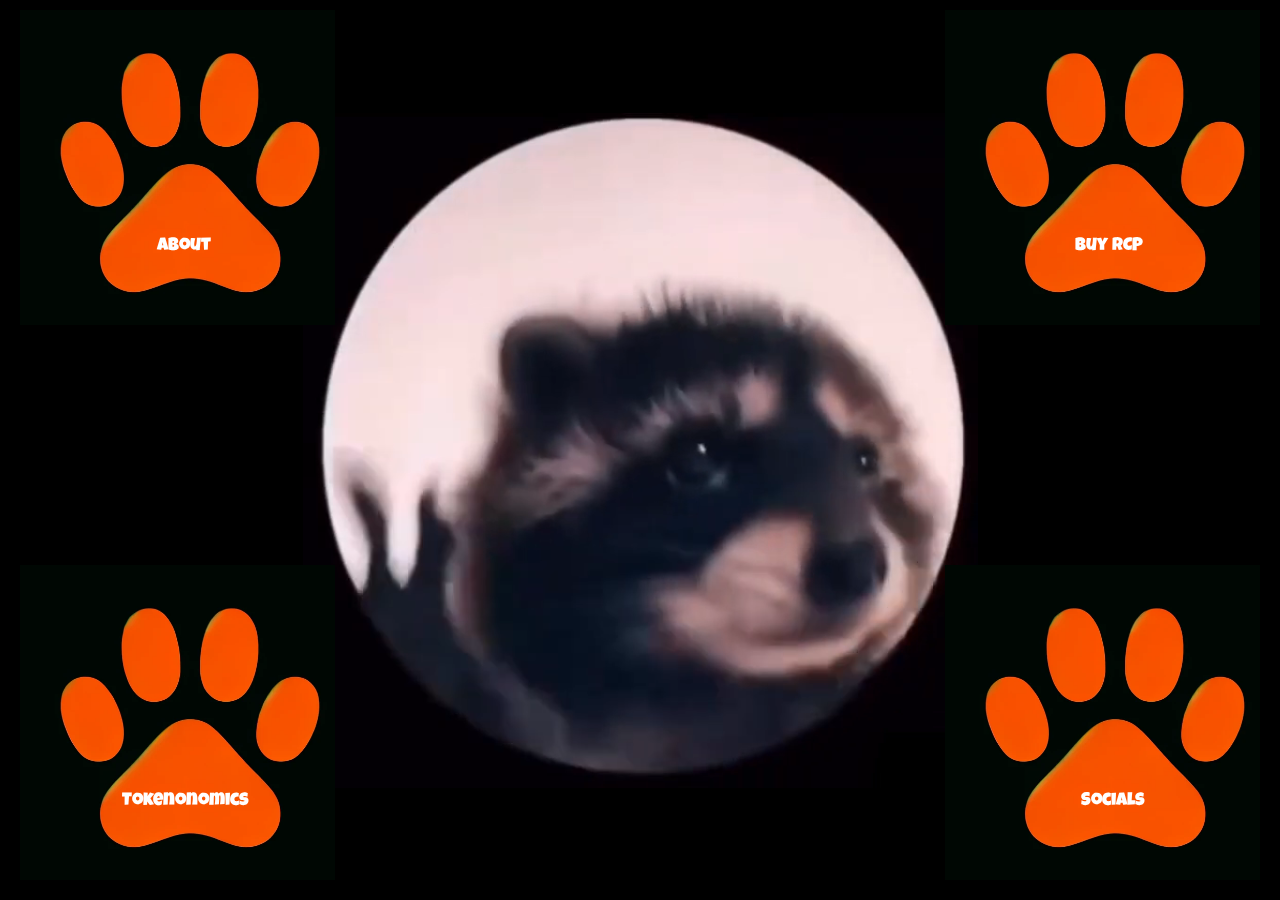
<file: index.html>
<!DOCTYPE html>
<html lang="en">
<head>
    <meta charset="UTF-8">
    <meta name="viewport" content="width=device-width, initial-scale=1.0">
    <title>Raccoon Pedro Coin</title>
    <link rel="stylesheet" href="style.css">
    <link href="https://fonts.googleapis.com/css2?family=Luckiest+Guy&display=swap" rel="stylesheet">
</head>
<body>
    <div class="background-video-wrapper">
        <video autoplay loop muted class="background-video" playsinline>
            <source src="video.mp4" type="video/mp4">
            Your browser does not support the video tag.
        </video>
    </div>
    <div class="content">
        <a href="about.html" class="paw-button" id="about"><span class="button-text">&nbsp;&nbsp;&nbsp;About</span></a>
        <a href="https://raydium.io/swap/?inputCurrency=sol&outputCurrency=BTHdF3XNZ4f6VD9Ri3axfQ8kS3bCFoLLxXnXNNwMwa5c&inputAmount=0&fixed=in" class="paw-button" id="buy-now"><span class="button-text">&nbsp;&nbsp;&nbsp;Buy RCP</span></a>
        <a href="tokenomics.html" class="paw-button" id="tokenomics"><span class="button-text">&nbsp;&nbsp;&nbsp;&nbsp;Tokenonomics</span></a>
        <a href="socials.html" class="paw-button" id="socials"><span class="button-text">&nbsp;&nbsp;&nbsp;&nbsp;&nbsp;Socials</span></a>
    </div>
</body>
</html>
</file>
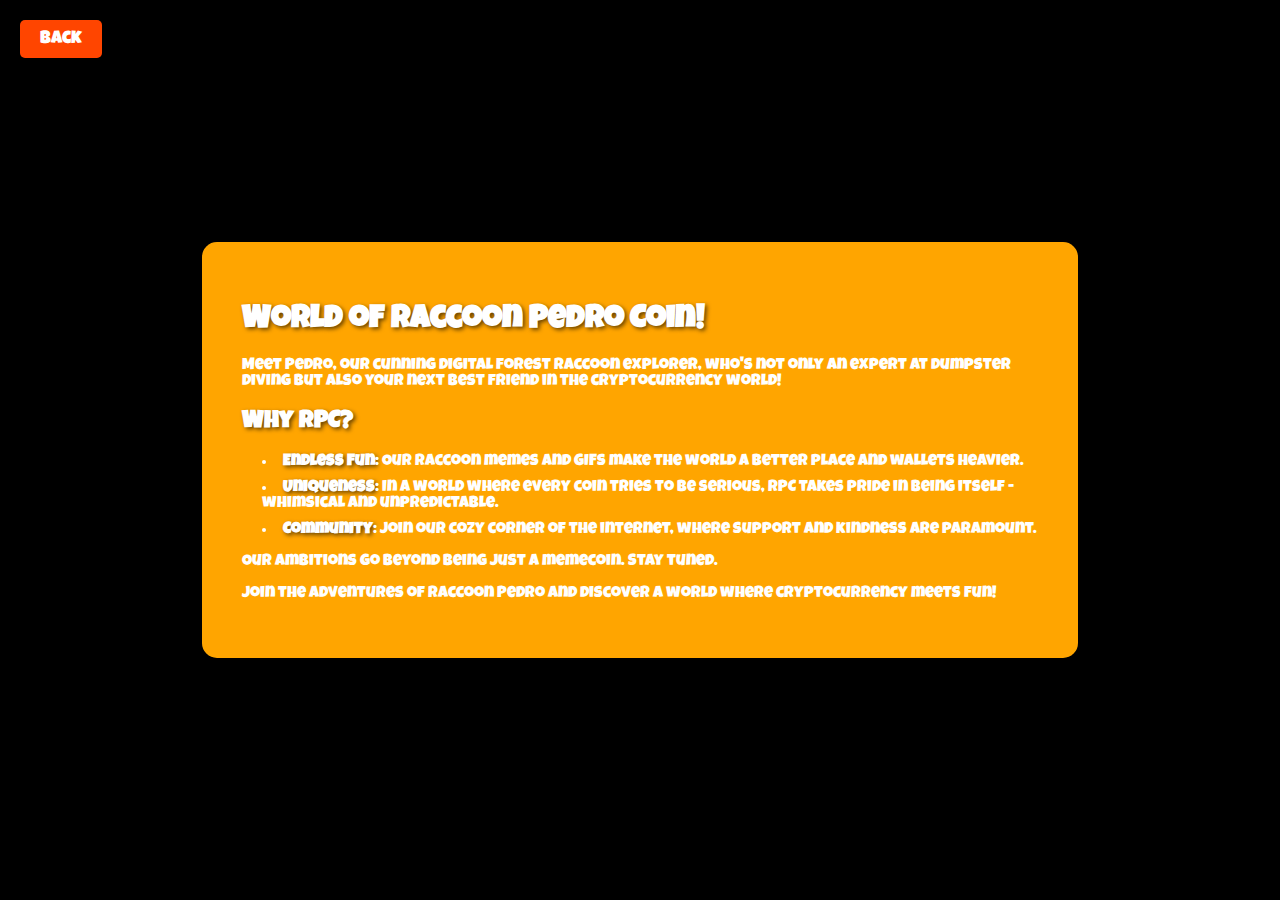
<file: about.html>
<!DOCTYPE html>
<html lang="en">
<head>
    <meta charset="UTF-8">
    <meta name="viewport" content="width=device-width, initial-scale=1.0">
    <title>About Raccoon Pedro Coin</title>
    <!-- Подключение причудливого шрифта, например, 'Indie Flower' -->
    <link href="https://fonts.googleapis.com/css2?family=Luckiest+Guy&display=swap" rel="stylesheet">
    <link rel="stylesheet" href="about.css">
</head>
<body>
    <div class="content-wrapper">
        <a href="index.html" class="back-button">Back</a>
         <div class="text-box">
            <h1><span class="highlight">World of Raccoon Pedro Coin</span>!</h1>
                <p><span class="highlight">Meet Pedro</span>, our cunning digital forest raccoon explorer, who's not only an expert at dumpster diving but also your next best friend in the cryptocurrency world!</p>
            <h2><span class="highlight">Why RPC?</span></h2>
            <ul>
                <li><span class="title-style">Endless Fun</span>: Our raccoon memes and GIFs make the world a better place and wallets heavier.</li>
                <li><span class="title-style">Uniqueness</span>: In a world where every coin tries to be serious, RPC takes pride in being itself - whimsical and unpredictable.</li>
                <li><span class="title-style">Community</span>: Join our cozy corner of the internet, where support and kindness are paramount.</li>
            </ul>
                <p>Our ambitions go beyond being just a memecoin. Stay tuned.</p>
                <p>Join the adventures of Raccoon Pedro and discover a world where cryptocurrency meets fun!</p>
        </div>
    </div>
</body>
</html>
</file>
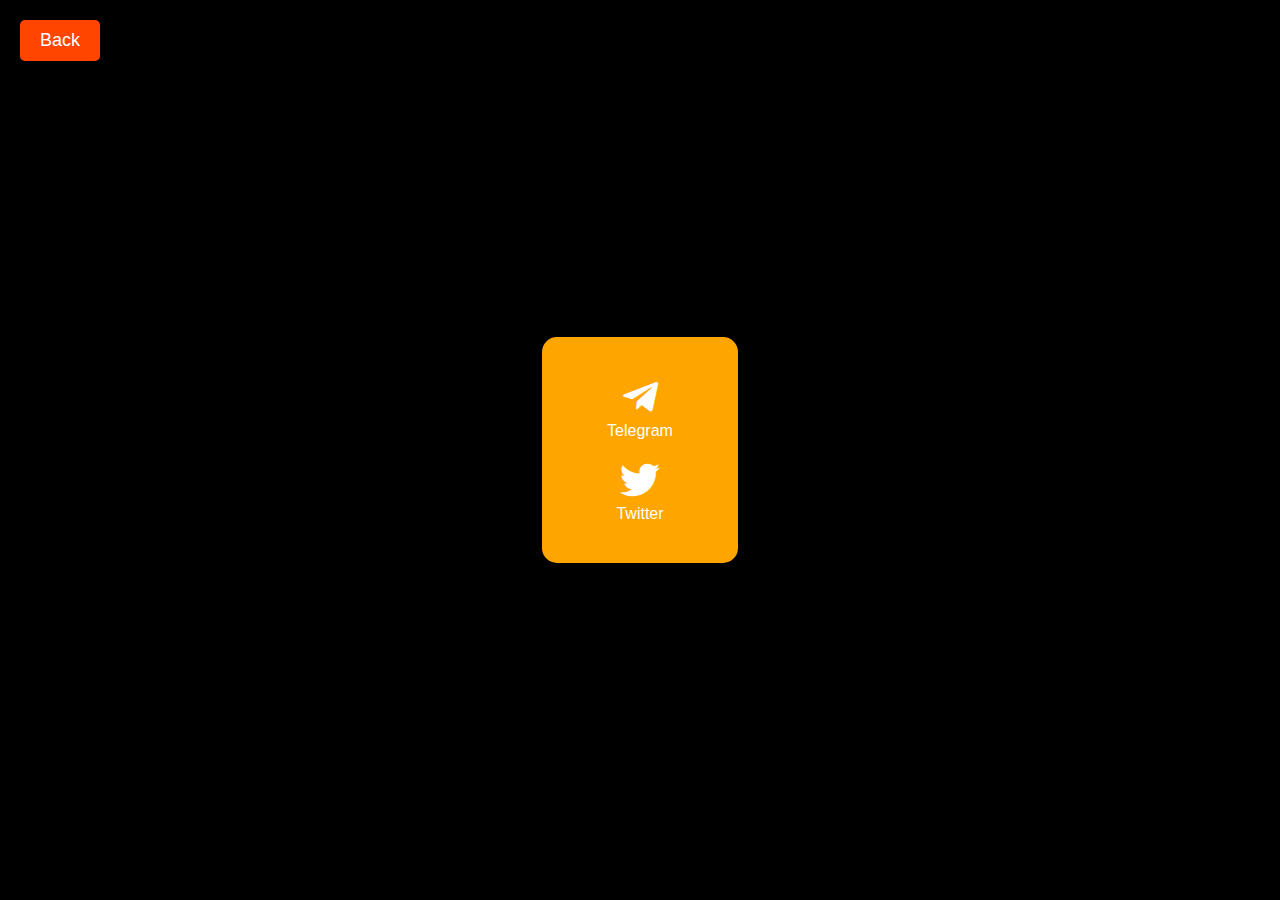
<file: Socials.html>
<!DOCTYPE html>
<html lang="en">
<head>
    <meta charset="UTF-8">
    <meta name="viewport" content="width=device-width, initial-scale=1.0">
    <title>Social Links Page</title>
    <link href="https://cdnjs.cloudflare.com/ajax/libs/font-awesome/5.15.3/css/all.min.css" rel="stylesheet">
    <link rel="stylesheet" href="socials.css">
</head>
<body>
    <a href="index.html" class="back-button">Back</a>
    <div class="social-box">
        <a href="https://t.me/yourchannel" class="social-link">
            <i class="fab fa-telegram-plane"></i>
            <span>Telegram</span>
        </a>
        <a href="https://twitter.com/yourprofile" class="social-link">
            <i class="fab fa-twitter"></i>
            <span>Twitter</span>
        </a>
    </div>
</body>
</html>
</file>
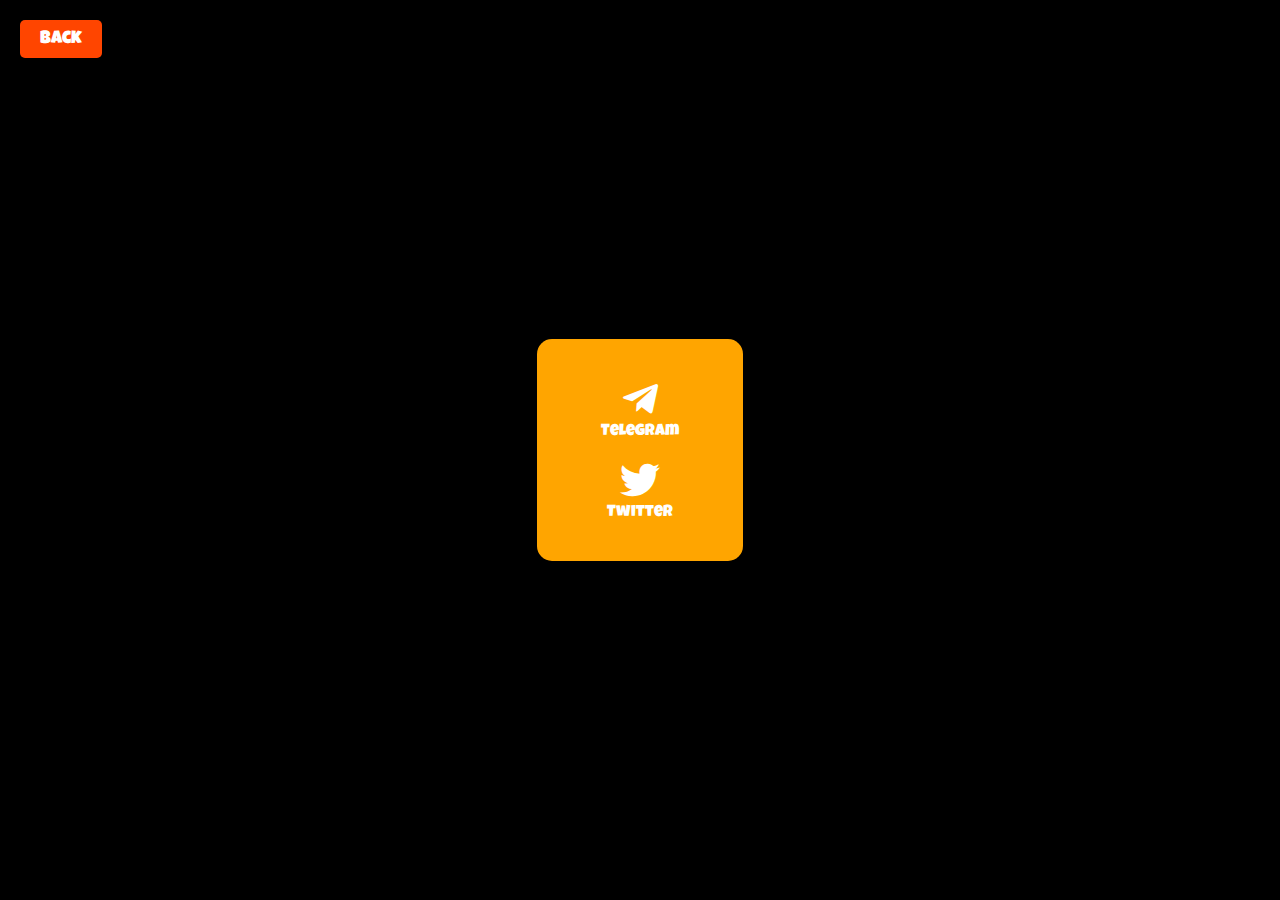
<file: socials.html>
<!DOCTYPE html>
<html lang="en">
<head>
    <meta charset="UTF-8">
    <meta name="viewport" content="width=device-width, initial-scale=1.0">
    <title>Social Links Page</title>
    <link href="https://cdnjs.cloudflare.com/ajax/libs/font-awesome/5.15.3/css/all.min.css" rel="stylesheet">
    <link rel="stylesheet" href="socials.css">
    <link href="https://fonts.googleapis.com/css?family=Luckiest+Guy&display=swap" rel="stylesheet"> 
</head>
<body>
    <a href="index.html" class="back-button">Back</a>
    <div class="social-box">
        <a href="https://t.me/yourchannel" class="social-link">
            <i class="fab fa-telegram-plane"></i>
            <span>Telegram</span>
        </a>
        <a href="https://twitter.com/yourprofile" class="social-link">
            <i class="fab fa-twitter"></i>
            <span>Twitter</span>
        </a>
    </div>
</body>
</html>
</file>
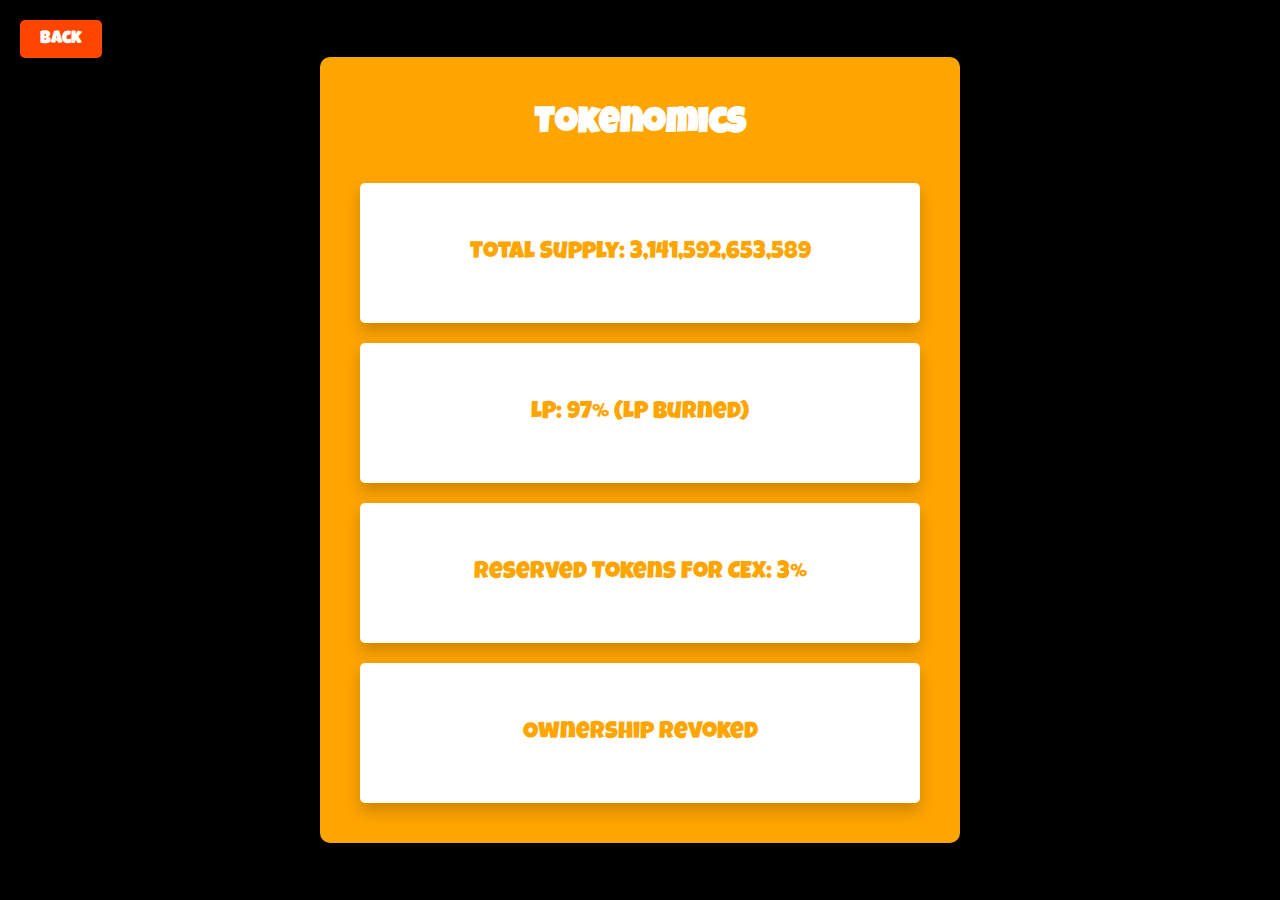
<file: tokenomics.html>
<!DOCTYPE html>
<html lang="en">
<head>
    <meta charset="UTF-8">
    <meta name="viewport" content="width=device-width, initial-scale=1.0">
    <title>Raccoon Pedro Coin - Tokenomics</title>
    <link rel="stylesheet" href="tokenomics.css">
    <link href="https://fonts.googleapis.com/css2?family=Luckiest+Guy&display=swap" rel="stylesheet">
</head>
<body>
    <div class="tokenomics-container">
        <a href="index.html" class="back-button">Back</a>
        <div class="tokenomics-box">
            <h2>Tokenomics</h2>
            <div class="stats-container">
                <div class="stat">Total Supply: 3,141,592,653,589</div>
                <div class="stat">LP: 97% (LP burned)</div>
                <div class="stat">Reserved Tokens for CEX: 3%</div>
                <div class="stat">Ownership Revoked</div>
            </div>
        </div>
    </div>
</body>
</html>
</file>
<file: style.css>
body, html {
    height: 100%;
    margin: 0;
    background-color: black;
    display: flex;
    justify-content: center;
    align-items: center;
    overflow: hidden;
}

.background-video-wrapper {
    position: fixed;
    top: 0;
    left: 0;
    right: 0;
    bottom: 0;
    display: flex;
    justify-content: center; /* Центрируем видео по горизонтали */
    align-items: center; /* Центрируем видео по вертикали */
    z-index: -1;
    overflow: hidden; /* Обрезаем видео, выходящее за пределы контейнера */
}

.background-video {
    /* Убираем абсолютное позиционирование */
    max-width: 75%; /* Пример уменьшения размера видео до 75% от ширины экрана */
    max-height: 75%; /* Уменьшение по высоте, если нужно */
    object-fit: cover; /* Сохраняем пропорции видео */
}

.content {
    position: fixed;
    width: 100%;
    height: 100%;
    z-index: 2;
}

.paw-button {
    display: inline-block;
    background-image: url('paw1.webp');
    background-size: cover;
    width: 315px; /* Увеличенный размер */
    height: 315px; /* Увеличенный размер */
    text-align: center;
    line-height: 200px; /* Вертикальное центрирование может потребовать корректировки */
    color: white;
    text-decoration: none;
    font-family: 'Luckiest Guy', cursive;
    font-size: 18px; /* Размер шрифта текста внутри лапки */
    position: absolute; /* Позиционирование элемента */
    transition: transform 0.3s ease;
}

.button-text {
    position: relative;
    top: 75%; /* Сдвигаем текст ниже от его центрального положения */
    transform: translateY(-50%);
    display: inline-block;
    text-align: center;
    width: 100%;
}

/* Устанавливаем начальное положение кнопок */
#about {
    position: absolute;
    top: var(--about-top, 10px);
    left: var(--about-left, 20px);
}

#buy-now {
    position: absolute;
    top: var(--buy-now-top, 10px);
    right: var(--buy-now-right, 20px);
}

#tokenomics {
    position: absolute;
    bottom: var(--tokenomics-bottom, 20px);
    left: var(--tokenomics-left, 20px);
}

#socials {
    position: absolute;
    bottom: var(--how-to-buy-bottom, 20px);
    right: var(--how-to-buy-right, 20px);
}

.paw-button:hover {
    transform: scale(1.1);
    cursor: pointer; /* Чтобы показать, что элемент кликабельный */
}

@media (max-width: 768px) {
    .background-video {
        width: auto;
        height: auto;
        max-width: 75%;
        max-height: 75%;
    }

    .paw-button {
        width: 170px; /* Уменьшенный размер лапок */
        height: 170px; /* Уменьшенный размер лапок */
        line-height: 80px; /* Вертикально центрируем текст */
        font-size: 13px; /* Уменьшенный размер шрифта для текста */
    }
}
</file>
<file: about.css>
body, html {
    margin: 0;
    padding: 0;
    height: 100%;
    background-color: black; /* Черный фон */
    display: flex;
    justify-content: center;
    align-items: center;
    font-family: 'Luckiest Guy', cursive; /* Причудливый шрифт для всего контента */
    color: white;
    overflow: hidden;
}

.content-wrapper {
    position: relative;
    width: 100%;
    max-width: 70%; /* Увеличенная максимальная ширина обертки */
    margin: 20px auto;
}

.text-box {
    background-color: #ffa500; /* Оранжевый фон текстового блока */
    padding: 40px; /* Оптимизированный padding */
    border-radius: 15px; /* Скругляем углы для видимости на маленьких экранах */
    box-shadow: 0 4px 8px rgba(0, 0, 0, 0.5); /* Тень для текстового блока */
    text-align: left; /* Выравнивание текста по левому краю */
    width: auto; /* Автоматическая ширина для адаптации под паддинг */
    margin: 0 10px; /* Уменьшенные маргины для видимости на маленьких экранах */
    overflow-y: auto; /* Включаем скролл только если содержимое выходит за рамки */
}

.text-box h1,
.text-box h2 {
    color: white; /* Цвет текста заголовков */
    text-shadow: 2px 2px 4px rgba(0, 0, 0, 0.6); /* Тень для лучшей читаемости */
}

.text-box ul {
    padding-left: 20px; /* Оптимизированный отступ слева для списка */
}

.text-box li {
    margin-bottom: 10px; /* Оптимизированный отступ между пунктами списка */
    list-style-position: inside; /* Маркеры внутри паддинга */
}

.title-style {
    font-weight: bold; /* Жирный текст */
    color: white; /* Белый цвет текста */
    text-shadow: 2px 2px 4px rgba(0, 0, 0, 0.6); /* Тень для текста */
}

.back-button {
    position: fixed;
    top: 20px;
    left: 20px;
    background-color: #ff4500; /* Оранжевый фон кнопки 'Back' */
    color: white;
    text-decoration: none;
    padding: 10px 20px;
    border-radius: 5px;
    font-size: 18px;
    z-index: 100;
}

@media (max-width: 768px) {
    .content-wrapper, .text-box {
        max-width: none; /* Убираем ограничение по максимальной ширине */
        width: calc(100% - 20px); /* Устанавливаем ширину с небольшими отступами */
        margin: 10px; /* Уменьшаем маргины для большего использования пространства */
        padding: 20px; /* Уменьшаем паддинг для большего использования пространства */
    }

    .text-box {
        overflow-y: auto; /* Позволяем скролл, если контент переполняется */
        margin-top: 60px; /* Дополнительное пространство для кнопки 'Back' */
    }

    .back-button {
        position: fixed; /* Убедитесь, что кнопка 'Back' фиксирована и доступна */
        z-index: 101; /* Увеличиваем z-index, чтобы кнопка была над боксом */
    }
}
</file>
<file: socials.css>
body, html {
    margin: 0;
    padding: 0;
    height: 100%;
    background-color: black;
    display: flex;
    justify-content: center;
    align-items: center;
    flex-direction: column;
    text-align: center;
    font-family: 'Luckiest Guy', sans-serif;
    color: white;
}

.back-button {
    position: fixed;
    top: 20px;
    left: 20px;
    background-color: #ff4500; /* Сохраняем цвет, указанный в вашем примере, или меняем на цвет из tokenomics, если он другой */
    color: white;
    text-decoration: none;
    padding: 10px 20px;
    border-radius: 5px;
    font-size: 18px;
    z-index: 100;
}

.social-box {
    display: flex;
    flex-direction: column;
    align-items: center;
    gap: 20px;
    background-color: #ffa500; /* Цвет бокса из файла tokenomics */
    padding: 40px; /* Увеличенные внутренние отступы */
    border-radius: 15px; /* Скругленные углы */
    width: 80%; /* Увеличиваем ширину бокса */
    max-width: 600px; /* Максимальная ширина для больших экранов */
}

.social-link {
    color: white;
    text-decoration: none;
    display: flex;
    flex-direction: column;
    align-items: center;
    gap: 5px;
    transition: transform 0.3s ease; /* Добавляем плавный переход для эффекта увеличения */
}

.social-link:hover {
    transform: scale(1.2); /* Увеличиваем элемент на 20% при наведении */
}

.social-link i {
    font-size: 40px; /* Размер иконок */
    /* Убираем transition с иконок, чтобы эффект увеличения применялся к всему .social-link */
}
</file>
<file: tokenomics.css>
body {
    background-color: black;
    margin: 0;
    padding: 0;
    font-family: 'Luckiest Guy', cursive;
}

.tokenomics-container {
    display: flex;
    justify-content: center;
    align-items: center;
    min-height: 100vh;
    position: relative;
}

.back-button {
    position: fixed;
    top: 20px;
    left: 20px;
    background-color: #ff4500; /* Оранжевый фон кнопки 'Back' */
    color: white;
    text-decoration: none;
    padding: 10px 20px;
    border-radius: 5px;
    font-size: 18px;
    z-index: 100;
}

.tokenomics-box {
    background-color: orange;
    padding: 20px;
    border-radius: 10px;
    text-align: center;
    max-width: 600px;
    width: 100%;
}

.tokenomics-box h2 {
    color: white; /* Меняем цвет надписи на белый */
    font-size: 36px; /* Увеличиваем размер шрифта */
    margin-bottom: 20px; /* Добавляем отступ снизу для визуального пространства */
}

.stats-container {
    padding: 20px;
    border-radius: 10px;
    display: grid;
    grid-template-columns: 1fr 1fr;
    gap: 20px;
    background-color: transparent; /* Убираем сплошной белый фон */
}

.stat {
    background-color: white; /* Каждый блок с текстом теперь как отдельная кнопка */
    padding: 20px;
    border-radius: 5px; /* Скругляем углы для эффекта кнопки */
    font-size: 24px;
    color: orange;
    display: flex;
    align-items: center;
    justify-content: center;
    height: 100px; /* Высоту можно корректировать в зависимости от контента */
    box-shadow: 0px 8px 16px rgba(0,0,0,0.2); /* Добавляем тень для имитации объема */
    transition: background-color 0.3s ease, transform 0.3s ease; /* Добавляем плавность переходов */
}

.stat:hover {
    background-color: #ffe5b4; /* Изменяем цвет фона при наведении для интерактивности */
    transform: translateY(-2px); /* Небольшой эффект приподнятия */
}

@media (max-width: 768px) {
    .tokenomics-container {
        padding-top: 60px;
       }
}    
    .stats-container {
        grid-template-columns: 1fr; /* На мобильных устройствах все блоки в один столбец */
        gap: 20px; /* Увеличиваем расстояние между блоками */
    }
}
    .back-button {
        position: fixed; /* Убедитесь, что кнопка 'Back' фиксирована и доступна */
        z-index: 101; /* Увеличиваем z-index, чтобы кнопка была над боксом */
    }
}
</file>
